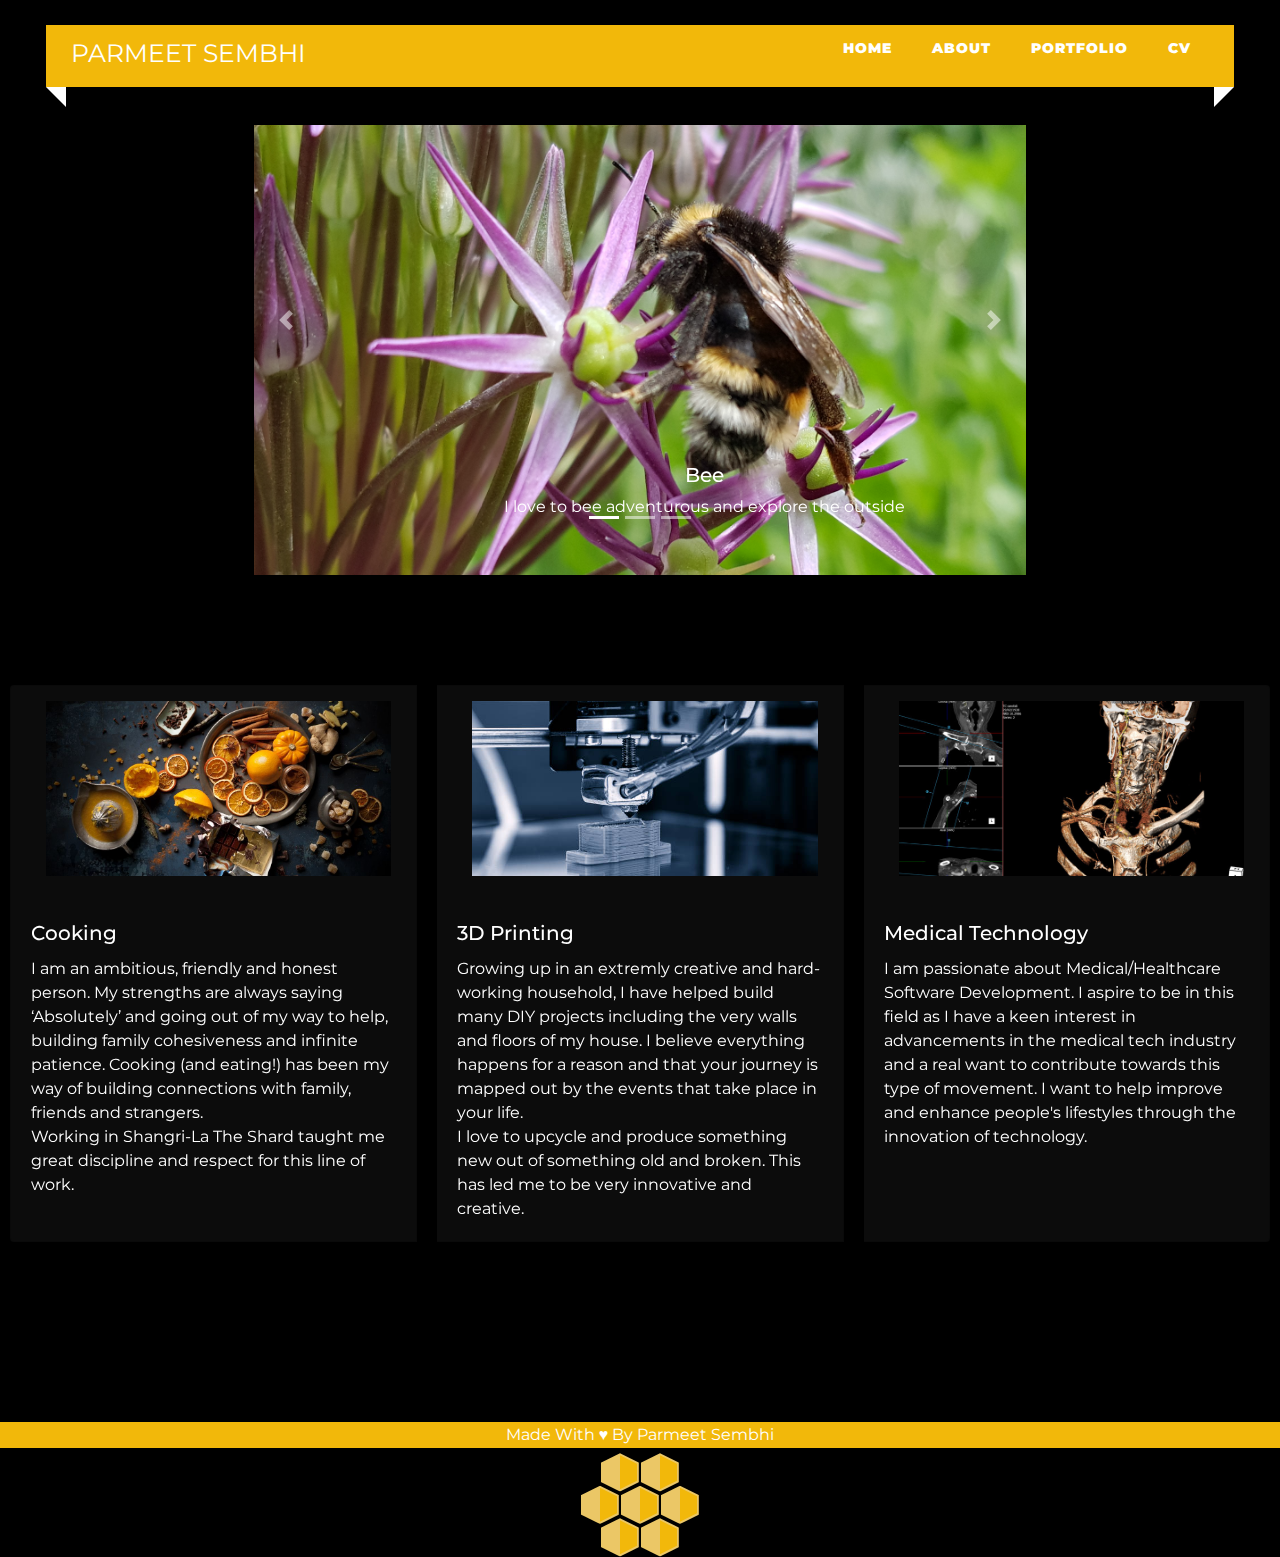
<file: about.html>
<html lang="en">

<head>
    <meta charset="UTF-8">
    <meta name="viewport" content="width=device-width, initial-scale=1.0">
    <title>About Me</title>
    <link rel="stylesheet" href="https://fonts.googleapis.com/css2?family=Bebas+Neue&family=Montserrat:wght@300&display=swap">
    <link rel="stylesheet" href="https://use.fontawesome.com/releases/v5.15.1/css/all.css" integrity="sha384-vp86vTRFVJgpjF9jiIGPEEqYqlDwgyBgEF109VFjmqGmIY/Y4HV4d3Gp2irVfcrp" crossorigin="anonymous">
    <link rel="stylesheet" href="https://stackpath.bootstrapcdn.com/bootstrap/4.5.2/css/bootstrap.min.css">
    <link rel="stylesheet" href="https://cdn.jsdelivr.net/npm/bootstrap@4.5.3/dist/css/bootstrap.min.css" integrity="sha384-TX8t27EcRE3e/ihU7zmQxVncDAy5uIKz4rEkgIXeMed4M0jlfIDPvg6uqKI2xXr2" crossorigin="anonymous">
    <link rel="stylesheet" href="style.css">
    <script src="https://code.jquery.com/jquery-3.5.1.slim.min.js" integrity="sha384-DfXdz2htPH0lsSSs5nCTpuj/zy4C+OGpamoFVy38MVBnE+IbbVYUew+OrCXaRkfj" crossorigin="anonymous"></script>
    <script src="https://cdn.jsdelivr.net/npm/bootstrap@4.5.3/dist/js/bootstrap.bundle.min.js" integrity="sha384-ho+j7jyWK8fNQe+A12Hb8AhRq26LrZ/JpcUGGOn+Y7RsweNrtN/tE3MoK7ZeZDyx" crossorigin="anonymous"></script>
</head>
<style>

</style>

<body>

    <!----------- nav bar--------->
    <div class="navbar">
        <nav>
            <div class="logo">
                Parmeet Sembhi</div>
            <ul class="menu-area">
                <li><a href="index.html">Home</a></li>
                <li><a href="about.html">About</a></li>
                <li><a href="portfolio.html">Portfolio</a></li>
                <li><a href="cv.html">CV</a></li>

            </ul>
        </nav>
    </div>
    <!------- nav bar--------->


    <!------------carousel------------->

    <div id="carouselExampleCaptions" class="carousel slide" data-ride="carousel">
        <ol class="carousel-indicators">
            <li data-target="#carouselExampleCaptions" data-slide-to="0" class="active"></li>
            <li data-target="#carouselExampleCaptions" data-slide-to="1"></li>
            <li data-target="#carouselExampleCaptions" data-slide-to="2"></li>
        </ol>
        <div class="carousel-inner">
            <div class="carousel-item active">
                <img src="img/bee.jpg" class="d-block w-100" alt="...">
                <div class="carousel-caption d-none d-md-block">
                    <h5>Bee</h5>
                    <p>I love to bee adventurous and explore the outside</p>
                </div>
            </div>
            <div class="carousel-item">
                <img src="img/chuchu.jpg" class="d-block w-100" alt="...">
                <div class="carousel-caption d-none d-md-block">
                    <h5>Thorin in the rain</h5>
                    <p>This is my fur baby and he loves the rain</p>
                </div>
            </div>
            <div class="carousel-item">
                <img src="img/thorin3.jpg" class="d-block w-100" alt="...">
                <div class="carousel-caption d-none d-md-block">
                    <h5>Thorin</h5>
                    <p>We love to chill together and watch the office</p>
                </div>
            </div>
        </div>
        <a class="carousel-control-prev" href="#carouselExampleCaptions" role="button" data-slide="prev">
            <span class="carousel-control-prev-icon" aria-hidden="true"></span>
            <span class="sr-only">Previous</span>
        </a>
        <a class="carousel-control-next" href="#carouselExampleCaptions" role="button" data-slide="next">
            <span class="carousel-control-next-icon" aria-hidden="true"></span>
            <span class="sr-only">Next</span>
        </a>
    </div>
    <!------------carousel------------->
    <!------------cards------------->
    <div class="row">
        <div class="col">
            <div class="cards justify-content-around">
                <div class="card-group">
                    <div class="card" id="cardss">
                        <img src="img/foody.jpg" class="card-img-top" alt="petronas towers">
                        <div class="card-body">
                            <h5 class="card-title">Cooking</h5>
                            <p class="card-text">I am an ambitious, friendly and honest person. My strengths are always saying ‘Absolutely’ and going out of my way to help, building family cohesiveness and infinite patience. Cooking (and eating!) has been my way of building
                                connections with family, friends and strangers. <br>Working in Shangri-La The Shard taught me great discipline and respect for this line of work.
                            </p>

                        </div>
                    </div>
                    <div class="card" id="cardss">
                        <img src="img/printer.jpg" class="card-img-top" alt="Golden Monkey">
                        <div class="card-body">
                            <h5 class="card-title">3D Printing</h5>
                            <p class="card-text"> Growing up in an extremly creative and hard-working household, I have helped build many DIY projects including the very walls and floors of my house. I believe everything happens for a reason and that your journey is mapped
                                out by the events that take place in your life.
                                <br> I love to upcycle and produce something new out of something old and broken. This has led me to be very innovative and creative.
                            </p>
                        </div>
                    </div>
                    <div class="card" id="cardss">
                        <img src="img/scan.jpg" class="card-img-top" alt="sarawak caves ">
                        <div class="card-body ">
                            <h5 class="card-title ">Medical Technology</h5>
                            <p class="card-text"> I am passionate about Medical/Healthcare Software Development. I aspire to be in this field as I have a keen interest in advancements in the medical tech industry and a real want to contribute towards this type of movement.
                                I want to help improve and enhance people's lifestyles through the innovation of technology.</p>
                        </div>
                    </div>
                </div>
            </div>

        </div>

    </div>
    <!------------cards------------->


    <!-- contact links -->
</body>


<!-- footer-->

<footer class="footer">
    Made With ♥ By Parmeet Sembhi
    <!-- contact links -->
</footer>
<!-- footer-->

<div class="social" id="sociall">
    <div>
        <a href="https://github.com/Dofassh">
            <div class="button">
                <i class="fab fa-github"></i>
            </div>
        </a>
        <a href="https://codepen.io/Dofassh">
            <div class="button">
                <i class="fab fa-codepen"></i>
            </div>
        </a>
    </div>
    <div>
        <a href="mailto:parmeetsembhi@gmail.com" target="_blank" rel="noopener noreferrer">
            <div class="button">
                <i class=" fa fa-envelope " aria-hidden="true "></i>
            </div>
        </a>
        <a href="index.html">
            <div class="button">
                <i class=" fa fa-home " aria-hidden="true "></i>
            </div>
        </a>
        <a href="cv.html">
            <div class="button">
                <i class=" fas fa-book-open "></i>
            </div>
        </a>
    </div>
    <div>
        <a href="https://discord.gg/7zpSpsk">
            <div class="button ">
                <i class="fab fa-discord"></i>
            </div>
        </a>
        <a href="https://www.linkedin.com/in/parmeet-sembhi-218641112/">
            <div class="button ">
                <i class="fab fa-linkedin-in "></i>
            </div>
        </a>
    </div>
</div>

</html>
</file>
<file: style.css>
/*-------Nav bar ----*/

* {
    margin: 0;
    padding: 0;
    outline: 0;
    box-sizing: border-box;
}

body {
    /* background-image: url();
    -webkit-background-size: cover;
    background-size: cover;
    background-position: center center;
    height: 100vh;  */
    /* font-family: poppins; */
    font-family: 'Bebas Neue', cursive;
    font-family: 'Montserrat', sans-serif;
    background-color: #000;
}

.navbar {
    padding-top: 25px;
}

nav {
    position: relative;
    width: calc(100% - 60px);
    margin: 0 auto;
    background: #F2B80A;
    z-index: 1;
    text-align: right;
    padding-right: 2%;
}

.logo {
    width: 25%;
    float: left;
    text-transform: uppercase;
    color: #fff;
    font-size: 25px;
    text-align: left;
    padding: 10px 25px;
}

.menu-area li {
    display: inline-block;
    list-style-type: none;
}

.menu-area a {
    color: #fff;
    font-weight: 900;
    letter-spacing: 1px;
    text-transform: uppercase;
    display: block;
    padding: 8px 18px;
    font-size: 14px;
    line-height: 30px;
    position: relative;
    z-index: 1;
    text-decoration: none;
}

.menu-area a:hover {
    background: #F2B80A;
    color: #fff;
}

nav:before {
    position: absolute;
    content: '';
    border-top: 10px solid #fff;
    border-right: 10px solid #fff;
    border-left: 10px solid transparent;
    border-bottom: 10px solid transparent;
    top: 100%;
    left: 0;
}

nav:after {
    position: absolute;
    content: '';
    border-top: 10px solid #fff;
    border-left: 10px solid #fff;
    border-right: 10px solid transparent;
    border-bottom: 10px solid transparent;
    top: 100%;
    right: 0;
}


/*-------Nav bar ----*/

.videoInsert {
    height: 100%;
    width: 100%;
}


/*-------Honeycomb cells ----*/

.honeycomb {
    display: -webkit-box;
    display: flex;
    flex-wrap: wrap;
    list-style: none;
    -webkit-box-pack: center;
    justify-content: center;
    -webkit-box-align: center;
    align-items: center;
    max-width: 1200px;
    margin: 0 auto;
    padding: 0 auto;
    transform: translate (80px);
}

.honeycomb-cell {
    -webkit-box-flex: 0;
    flex: 0 1 250xp;
    max-width: 250px;
    height: 137.5px;
    margin: 65.4px 12.5px 25px;
    position: relative;
    padding: 0.5em;
    text-align: center;
    z-index: 1;
    box-shadow: 0px 0px 15px 0 rgba(0, 0, 0, 0.1);
}

.honeycomb-cell_img {
    object-fit: cover;
    object-position: center;
    filter: grayscale(100%);
}

.honeycomb-cell_title {
    height: 100%;
    display: -webkit-box;
    display: flex;
    -webkit-box-orient: vertical;
    -webkit-box-direction: normal;
    flex-direction: column;
    -webkit-box-pacl: center;
    justify-content: center;
    -webkit-hyphens: auto;
    hyphens: auto;
    word-break: break-word;
    text-transform: uppercase;
    color: #F2B80A;
    font-weight: 700;
    font-size: 1.75em;
    transition: opacity 350ms;
}

.honeycomb-cell::before,
.honeycomb-cell:after {
    content: '';
}

.honeycomb-cell::before,
.honeycomb-cell:after,
.honeycomb-cell_img {
    top: -50%;
    left: 0;
    width: 100%;
    height: 200%;
    display: block;
    position: absolute;
    -webkit-clip-path: polygon(50% 0%, 100% 25%, 100% 75%, 50% 100%, 0% 75%, 0% 25%);
    clip-path: polygon(50% 0%, 100% 25%, 100% 75%, 50% 100%, 0% 75%, 0% 25%);
    z-index: -1;
}

.honeycomb-cell::before {
    background: #fff;
    transform: scale(1.055);
}

.honeycomb-cell:after {
    background: #111111;
    opacity: 0.7;
    transition: opacity 350ms;
    -webkit-transition: opacity 350ms;
}

.honeycomb-cell:hover .honeycomb-cell_title {
    opacity: 0;
}

.honeycomb-cell:hover.honeycomb-cell_img {
    filter: grayscale(0%);
}

.honeycomb-cell:hover::before {
    background: #F2B80A;
}

.honeycomb-cell:hover::after {
    opacity: 0;
}

.honeycomb_hidden {
    display: none;
    opacity: 0;
    width: 250px;
    margin: 0 12.5px;
}

#honeycomb {
    margin-top: 450px;
    background-color: transparent;
}


/* @import url('https://fonts.googleapis.com/css2?family=Poppins:wght@100;200;300;400;500;600;700;800&display=swap'); */

* {
    box-sizing: border-box;
    margin: 0;
    padding: 0;
}

.honeycomb {
    display: -webkit-box;
    display: flex;
    flex-wrap: wrap;
    list-style: none;
    -webkit-box-pack: center;
    justify-content: center;
    -webkit-box-align: center;
    align-items: center;
    max-width: 1200px;
    margin: 0 auto;
    padding: 0;
    transform: translateY(80px);
}

.honeycomb-cell {
    -webkit-box-flex: 0;
    flex: 0 1 250px;
    max-width: 250px;
    height: 137.5px;
    margin: 65.4px 12.5px 25px;
    position: relative;
    padding: 0.5em;
    text-align: center;
    z-index: 1;
    box-shadow: 0px 0px 15px 0 rgba(0, 0, 0, 0.1);
}

.honeycomb-cell_img {
    object-fit: cover;
    object-position: center;
    filter: grayscale(100%);
}

.honeycomb-cell_title {
    height: 100%;
    display: -webkit-box;
    display: flex;
    -webkit-box-orient: vertical;
    -webkit-box-direction: normal;
    flex-direction: column;
    -webkit-box-pack: center;
    justify-content: center;
    -webkit-hyphens: auto;
    hyphens: auto;
    word-break: break-word;
    text-transform: uppercase;
    color: #fff;
    font-weight: 700;
    font-size: 1.75em;
    transition: opacity 350ms;
}

.honeycomb-cell_title>small {
    font-weight: 300;
    margin-top: 0.25em;
}

.honeycomb-cell::before,
.honeycomb-cell::after {
    content: '';
}

.honeycomb-cell::before,
.honeycomb-cell::after,
.honeycomb-cell_img {
    top: -50%;
    left: 0;
    width: 100%;
    height: 200%;
    display: block;
    position: absolute;
    -webkit-clip-path: polygon(50% 0%, 100% 25%, 100% 75%, 50% 100%, 0% 75%, 0% 25%);
    clip-path: polygon(50% 0%, 100% 25%, 100% 75%, 50% 100%, 0% 75%, 0% 25%);
    z-index: -1;
}

.honeycomb-cell::before {
    background: #F2B80A;
    transform: scale(1.055);
}

.honeycomb-cell::after {
    background: #111111;
    opacity: 0.7;
    transition: opacity 350ms;
    -webkit-transition: opacity 350ms;
}

.honeycomb-cell:hover .honeycomb-cell_title {
    opacity: 0;
}

.honeycomb-cell:hover .honeycomb-cell_img {
    filter: grayscale(0%);
}

.honeycomb-cell:hover::before {
    background: #F2B80A;
}

.honeycomb-cell:hover::after {
    opacity: 0;
}

.honeycomb_Hidden {
    display: none;
    opacity: 0;
    width: 250px;
    margin: 0 12.5px;
}


/****** Responsive *******/

@media (max-width: 550px) {
    .honeycomb-cell {
        margin: 81.25px 10px;
    }
}

@media (min-width: 550px) and (max-width: 825px) {
    .honeycomb-cell:nth-child(3n) {
        margin-right: calc(50% - 125px);
        margin-left: calc(50% - 125px);
    }
    .honeycomb_Hidden:nth-child(3n+5) {
        display: block;
    }
}

@media (min-width: 825px) and (max-width: 1100px) {
    .honeycomb-cell:nth-child(5n+4) {
        margin-left: calc(50% - 275px);
    }
    .honeycomb-cell:nth-child(5n+5) {
        margin-right: calc(50% - 275px);
    }
    .honeycomb_Hidden:nth-child(5n),
    .honeycomb_Hidden:nth-child(5n+3) {
        display: block;
    }
}

@media (min-width: 1100px) {
    .honeycomb-cell:nth-child(7n+5) {
        margin-left: calc(50% - 400px);
    }
    .honeycomb-cell:nth-child(7n+7),
    .honeycomb-cell:nth-child(7n+5):nth-last-child(2) {
        margin-right: calc(50% - 400px);
    }
    .honeycomb_Hidden:nth-child(7n+7),
    .honeycomb_Hidden:nth-child(7n+9),
    .honeycomb_Hidden:nth-child(7n+11) {
        display: block;
    }
}


/*-------Honeycomb cells ----*/


/*-------contact links------*/

.social {
    position: static;
    margin: 0px auto;
    width: 200px;
    display: block;
    display: grid;
    grid-template-columns: auto;
    grid-template-rows: auto auto auto;
    border-radius: 100%; 
}

.social>div {
    position: relative;
    top: 0;
    left: 0;
    display: flex;
    align-items: baseline;
    justify-content: center;
}

.social>div:nth-of-type(1) {
    margin-bottom: -7.5px;
}

.social>div:nth-of-type(3) {
    margin-top: -7.5px;
}

.social>div:nth-of-type(3) {
    position: relative;
    top: 0;
    left: 0;
    display: flex;
    align-items: center;
    justify-content: center;
}

.button {
    position: relative;
    width: 40px;
    height: 40px;
    text-align: center;
}

.button::before {
    content: '';
    display: block;
    position: absolute;
    top: 50%;
    left: 50%;
    width: 96%;
    height: 96%;
    clip-path: polygon(50% 0%, 100% 25%, 100% 75%, 50% 100%, 0% 75%, 0% 25%);
    background-color: #ebc766;
    transition: .2s;
    transform: translate(-50%, -50%) scale(1);
}

i {
    font-size: 19px;
    position: absolute;
    top: 50%;
    left: 50%;
    transform: translate(-50%, -50%);
    color: white;
    z-index: 10;
    transition: .2s;
}

.button::after {
    content: '';
    display: block;
    position: absolute;
    top: 50%;
    left: 50%;
    width: 85%;
    height: 85%;
    clip-path: polygon(50% 0, 100% 25%, 100% 75%, 50% 100%);
    background-color: #F2B80A;
    transition: .2s;
    transform: translate(-50%, -50%) scale(1);
}

social:hover .button:not(:hover)::before,
.social:hover .button:not(:hover)::after {
    transform: translate(-50%, -50%) scale(.85);
}

.button:hover::after,
.button:hover::before {
    transform: translate(-50%, -50%) scale(1.15);
}


/*-------contact links------*/


/* .footer {
    position: absolute;
    left: 10;
    right: 10;
    bottom: 0;
    width: 100%;
    background-color: #F2B80A;
    color: white;
    text-align: center;
    font-family: 'Montserrat', sans-serif;
    margin-top: 100%;
} */


/*-------Footer ----*/

.footer {
    /* clear: both; */
    position: static;
    bottom: 0px;
    width: 100%;
    margin-top: 40px;
    margin-bottom: 4px;
    padding: 0.1%;
    background-color: #F2B80A;
    color: white;
    text-align: center;
    font-family: 'Montserrat', sans-serif;
}


/*-------Footer ----*/


/*---------bits and bobs --------*/

#headerContent {
    width: 100%;
    height: 17%;
    overflow: visible;
    position: sticky;
}


/* video {
    position: inherit;
    min-width: 100%;
    min-height: 100%;
    overflow: visible;
    z-index: -1;
} */

#headerContent p {
    position: absolute;
    text-align: center;
    font-weight: 200;
    font-size: 50px;
    color: white;
    top: 240%;
    left: 20%;
    transform: translate(-50%, -50%);
}

#videoBG {
    position: absolute;
    z-index: -1;
}

@media (min-aspect-ratio: 16/9) {
    #videoBG {
        width: 100%;
        height: auto;
    }
}

@media (max-aspect-ratio: 16/9) {
    #videoBG {
        width: auto;
        height: 100%;
    }
}

#honeycomb {
    padding-bottom: 10%;
}

/*------------typewriter effect------------*/

.line{
    position: relative;
    top: 50%;
    width: 24em;
    margin: 0 auto;
    border-right: 2px solid rgba(255, 255, 255, 0.75);
    font-size: 100%;
    white-space: nowrap;
    overflow: hidden;transform: translateY(-50%);
}
.anim-typewriter{
    animation: typewriter 4s steps(40) 1s 1 normal both,
    blinkTextCursor 500ms steps(40) infinite normal;
}
@keyframes typewriter{
    from{
        width:0;
    }
    to{
        width: 5.9em;
    }
}
@keyframes blinkTextCursor{
    from{
        border-right-color: rgba(255, 255, 255, 0.75);
    }
    to{
        border-right-color: transparent;
    }
}

/*------------typewriter effect------------*/


/*------------card of details about me------------*/

.card-img-top {
    width: 100%;
    height: 16vw;
    object-fit: cover;
    margin: 5px;
    padding-left: 30px;
    padding-right: 30px;
    padding-bottom: 20px;
    padding-top: 10px;
}

.card-img {
    height: 300px;
    width: 100%;
}

.class-body {
    background-color: #fff;
  
}

#cardss {
    margin: 140px 10px;
    padding: auto;
    background-color: rgba(245, 245, 245, 0.05);
    color: #fff;
}

.card {
    margin: 50px;
}


/*-----------card of details about me--------------*/


/*------------jumbontron------------*/

#jumbotronm {
    background-color: coral;
    background-image: url("https://www.azamara.com/sites/default/files/heros/smal5b-traditional-modern-malaysia-hero-1800x1000.jpg");
    background-size: cover;
    opacity: 0.9;
    font-family: 'Reem Kufi', sans-serif;
    color: #F3B210;
    font-weight: 500;
}


/*------------jumbontron------------*/


/*------------carousels------------*/

.carousel {
    width: 65%;
    height: 50%;
    margin: auto;
    object-fit: cover;
    padding: 30px 30px 30px 30px;
    
}

.carousel-inner>.item>img,
.carousel-inner>.item>a>img {
    width: 20%;
    margin: auto;
    height: auto;
    size: 50px;
    object-fit: cover;
    /* overflow: auto; */
}


.carousel-item {
    height: 450px;
    width: 900px;
    position: center;
    
}

.item img {
    object-fit: scale-down;
    top: 0;
    left: 0;
    min-height: 300px;

}


/*------------carousels------------*/
/* .card-columns{
    position: center;
} */

/* .column {
    float: left;
    width: 25%;
  }
  
  /* Clear floats */
  .row:after {
    content: "";
    display: table;
     clear: both;
  }
  
  /* Responsive layout - makes a two column-layout instead of four columns */
  @media screen and (max-width: 900px) {
    .column {
      width: 50%;
    }
  }
  
  /* Responsive layout - makes the two columns stack on top of each other instead of next to each other */
  @media screen and (max-width: 600px) {
    .column {
      width: 100%;
    }
  } */

  /*------------trying to add video------------*/

/* 
  #slider{
      margin: 0;
      padding: 0;
      box-sizing: border-box;
  }

  section{
      position: relative;
      width: 80%;
      height: 50vh;
    
  }
  
.container{
    width: 100%;
    height: 100vh;
    position: relative;
    display: flex;
    justify-content: center;
    align-items: center;
}
video{
    width: 100%;
    height: 100%;
}
  section video{
      position: absolute;
      top: 0;
      left: 0;
      width: 100%;
      height: 100%;
      object-fit: cover;
      
  }
  section.navigation{
      position: absolute;
      bottom: 40px;
      left: 50px;
      transform: translateX(-50%);
      z-index: 100;
      display: flex;
      justify-content: center;
      align-items: center;
  }
  section.navigation li{
      list-style: none;
      cursor:pointer;
      margin: 0 10px;
      border-radius: 4px;
      background: #fff;
      padding: 3px 3px 0;
      opacity: 0.7;
      transition: 0.5s;
  }
  section.navigation li:hover{
opacity: 1; 
  }
  section.navigation li img{
      width: 120px;
      transition: 0.5s;
  }
  section.navigation li img:hover{
      width: 200px;

  } */
/* *{
    margin: 0;
    padding: 0;
    box-sizing: border-box;
}

  .container{
      width: 100%;
      height: 100vh;
      position: relative;
      display: flex;
      justify-content: center;
      align-items: center;
  }
  .container.slider{
      position: absolute;
      top: 0;
      left: 0;
      width: 100%;
      height: 100%;
  }

.container ul{
    position: absolute;
    bottom: 30px;
    left: 50%;
    transform: translateX(-50%);
    display: flex;
    justify-content: center;
    align-items: center;
    z-index: 20;
}

.container ul li{
    list-style: none;
    cursor: pointer;
    margin: 10px ;
}

.container ul li video{
    width: 200px;
    transition: all 0.3s;
}
.container ul li video:hover{
    transform: scale(1.1);


/* } */



 .videooo{
     padding: 30px 30px;
     padding-bottom: 40px;
     margin: 10px;
  }
</file>
